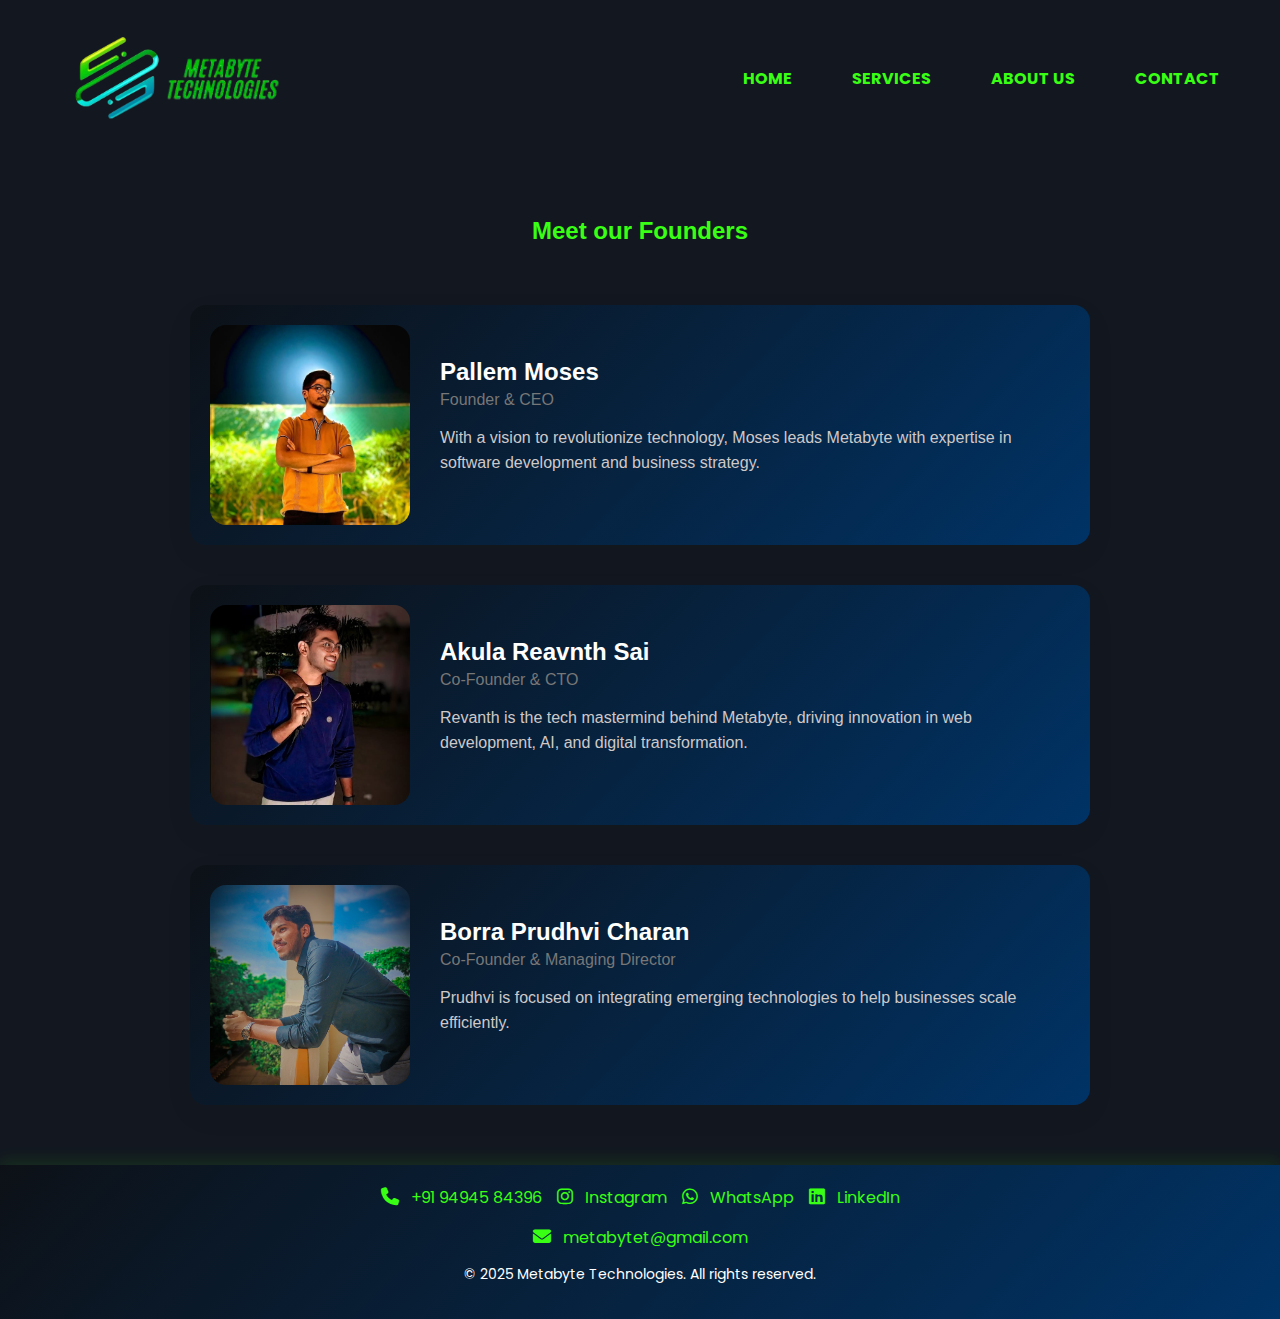
<file: about_us.html>
<!DOCTYPE html>
<html lang="en">
<head>
    <meta charset="UTF-8">
    <meta name="viewport" content="width=device-width, initial-scale=1.0">
    <title>About Us</title>
    <link href="https://fonts.googleapis.com/css2?family=Poppins:wght@400;600&display=swap" rel="stylesheet">
    <link rel="stylesheet" href="https://cdnjs.cloudflare.com/ajax/libs/font-awesome/6.5.1/css/all.min.css">
    <link rel="stylesheet" href="about_us.css">
</head>
<body>
    <header>
        <nav class="navbar">
            <div class="navbar-container">
                <div class="navbar-logo">
                    <a href="index.html" style="text-decoration: none;">
                        <img src="./Assets/images/logo1.png" alt="Metabyte Logo">
                        <img src="./Assets/images/logo2.png" alt="Metabyte Logo" style="height: 50px; padding-bottom: 15px;">
                    </a>
                </div>

                <div class="menu-toggle" id="menu-toggle">
                    <i class="fa fa-bars"></i>
                </div>

                <ul class="navbar-links" id="navbar-links">
                    <li><a href="index.html" class="nav-link">HOME</a></li>
                    <li><a href="index.html#services-section" class="nav-link">SERVICES</a></li>
                    <li><a href="about_us.html" class="nav-link">ABOUT US</a></li>
                    <li><a href="#contact" class="nav-link">CONTACT</a></li>
                </ul>
            </div>
        </nav>
    </header>

    <div class="founder-section">
        <h2 style="color: #39ff14; text-align: center;">Meet our Founders</h2>
  <div class="founder-card">
    <img src="./Assets/images/moses.jpg" alt="Founder Photo" class="founder-image">
    <div class="founder-info">
      <h3 class="founder-name">Pallem Moses</h3>
      <p class="founder-role">Founder & CEO</p>
      <p class="founder-desc">
        With a vision to revolutionize technology, Moses leads Metabyte with expertise in software development and business strategy.
    </p>
    </div>
  </div>

  <div class="founder-card">
    <img src="./Assets/images/revanth1.jpg" alt="Founder Photo" class="founder-image">
    <div class="founder-info">
      <h3 class="founder-name">Akula Reavnth Sai</h3>
      <p class="founder-role">Co-Founder & CTO</p>
      <p class="founder-desc">
        Revanth is the tech mastermind behind Metabyte, driving innovation in web development, AI, and digital transformation.
      </p>
    </div>
  </div>

  <div class="founder-card">
    <img src="./Assets/images/prudhvi.jpg" alt="Founder Photo" class="founder-image">
    <div class="founder-info">
      <h3 class="founder-name">Borra Prudhvi Charan</h3>
      <p class="founder-role">Co-Founder & Managing Director</p>
      <p class="founder-desc">
        Prudhvi is focused on integrating emerging technologies to help businesses scale efficiently.
      </p>
    </div>
  </div>
</div>

    <footer>
  <div class="footer-container">
<section id="contact">
    <a href="tel:+919494584396" class="footer-link">
              <i class="fa-solid fa-phone"></i> +91 94945 84396
          </a>
          <a href="https://www.instagram.com/metabyte_technologies?igsh=MXFoazBsZmF1b3ZiZw==" target="_blank" class="footer-link">
              <i class="fa-brands fa-instagram"></i> Instagram
          </a>
          <a href="https://wa.me/919494584396" target="_blank" class="footer-link">
              <i class="fa-brands fa-whatsapp"></i> WhatsApp
          </a>
          <a href="https://www.linkedin.com/posts/metabyte-technologies-it-solutions_hiring-sales-marketing-activity-7297224040862072832-eNYl?utm_source=share&utm_medium=member_ios&rcm=ACoAAEEl7L8BfnbSodO26IzC_SWHoWUtxvdivgo" target="_blank" class="footer-link">
              <i class="fa-brands fa-linkedin"></i> LinkedIn
          </a>
          <a href="mailto:metabytet@gmail.com" class="footer-link">
              <i class="fa-solid fa-envelope"></i> metabytet@gmail.com
          </a>
      </div>
      <p>&copy; 2025 Metabyte Technologies. All rights reserved.</p>
    </section>
  </div>
</footer>

    <script>
  
    </script>
</body>
</html>
</file>
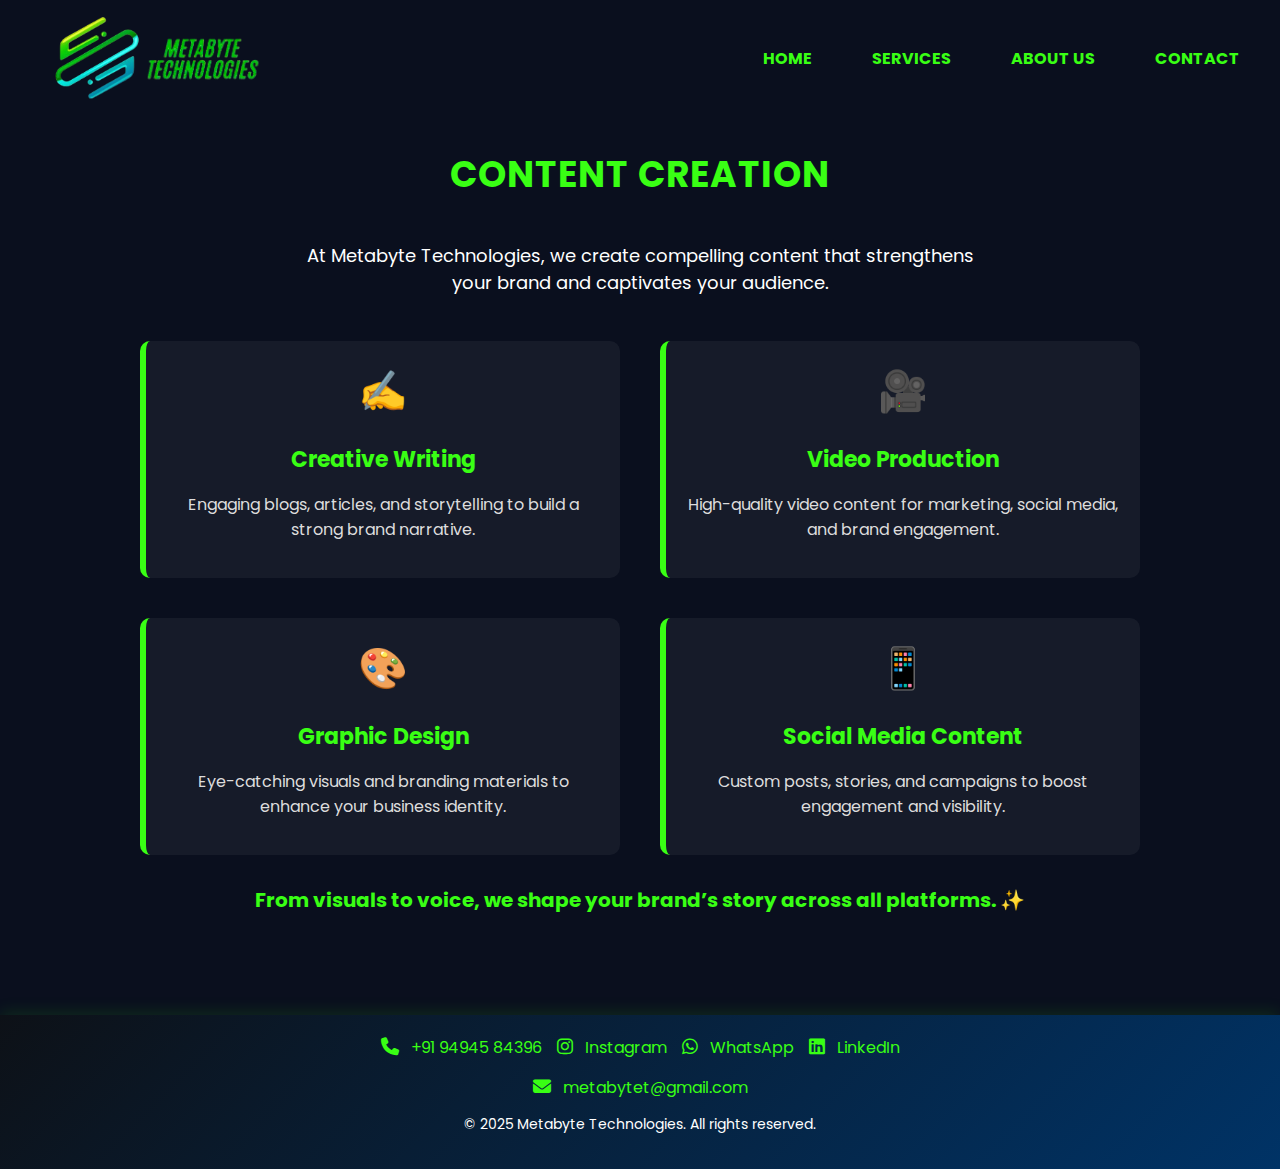
<file: content_creation.html>
<!DOCTYPE html>
<html lang="en">
<head>
    <meta charset="UTF-8">
    <meta name="viewport" content="width=device-width, initial-scale=1.0">
    <title>Content Creation - METABYTE TECHNOLOGIES</title>
    <link href="https://fonts.googleapis.com/css2?family=Poppins:wght@400;600&display=swap" rel="stylesheet">
    <link rel="stylesheet" href="https://cdnjs.cloudflare.com/ajax/libs/font-awesome/6.5.1/css/all.min.css">
    <link rel="stylesheet" href="content_creation.css">
</head>
<body>

<nav class="navbar">
            <div class="navbar-container">
                <div class="navbar-logo">
                    <a href="index.html" style="text-decoration: none;">
                        <img src="./Assets/images/logo1.png" alt="Metabyte Logo">
                        <img src="./Assets/images/logo2.png" alt="Metabyte Logo" style="height: 50px; padding-bottom: 15px;">
                    </a>
                </div>

                <div class="menu-toggle" id="menu-toggle">
                    <i class="fa fa-bars"></i>
                </div>

                <ul class="navbar-links" id="navbar-links">
                    <li><a href="index.html" class="nav-link">HOME</a></li>
                    <li><a href="#services-section" class="nav-link">SERVICES</a></li>
                    <li><a href="about_us.html" class="nav-link">ABOUT US</a></li>
                    <li><a href="#contact" class="nav-link">CONTACT</a></li>
                </ul>
            </div>
        </nav>

<section id="content-creation">
    <div class="container">
        <h2 class="section-title">Content Creation</h2>
        <p class="text">At Metabyte Technologies, we create compelling content that strengthens your brand and captivates your audience.</p>
        <br>
        <div class="content-section">
            <div class="content-box">
                <div class="icon">✍️</div>
                <h3>Creative Writing</h3>
                <p>Engaging blogs, articles, and storytelling to build a strong brand narrative.</p>
            </div>
            <div class="content-box">
                <div class="icon">🎥</div>
                <h3>Video Production</h3>
                <p>High-quality video content for marketing, social media, and brand engagement.</p>
            </div>
            <div class="content-box">
                <div class="icon">🎨</div>
                <h3>Graphic Design</h3>
                <p>Eye-catching visuals and branding materials to enhance your business identity.</p>
            </div>
            <div class="content-box">
                <div class="icon">📱</div>
                <h3>Social Media Content</h3>
                <p>Custom posts, stories, and campaigns to boost engagement and visibility.</p>
            </div>
        </div>
        <p class="closing-message">From visuals to voice, we shape your brand’s story across all platforms. ✨</p>
    </div>
</section>

<footer>
    <div class="footer-container">
        <section id="contact">
            <a href="tel:+919494584396" class="footer-link">
                <i class="fa-solid fa-phone"></i> +91 94945 84396
            </a>
            <a href="https://www.instagram.com/metabyte_technologies?igsh=MXFoazBsZmF1b3ZiZw==" target="_blank" class="footer-link">
                <i class="fa-brands fa-instagram"></i> Instagram
            </a>
            <a href="https://wa.me/919494584396" target="_blank" class="footer-link">
                <i class="fa-brands fa-whatsapp"></i> WhatsApp
            </a>
            <a href="https://www.linkedin.com/posts/metabyte-technologies-it-solutions_hiring-sales-marketing-activity-7297224040862072832-eNYl?utm_source=share&utm_medium=member_ios&rcm=ACoAAEEl7L8BfnbSodO26IzC_SWHoWUtxvdivgo" target="_blank" class="footer-link">
                <i class="fa-brands fa-linkedin"></i> LinkedIn
            </a>
            <a href="mailto:metabytet@gmail.com" class="footer-link">
                <i class="fa-solid fa-envelope"></i> metabytet@gmail.com
            </a>
        </div>
        <p>&copy; 2025 Metabyte Technologies. All rights reserved.</p>
    </section>
</footer>
    <script>function scrollToServices() {
        document.getElementById("contact").scrollIntoView({ behavior: "smooth" });
      }

      // Toggle mobile navbar
    document.addEventListener("DOMContentLoaded", function () {
    const toggle = document.getElementById("menu-toggle");
    const links = document.getElementById("navbar-links");

    toggle.addEventListener("click", () => {
        links.classList.toggle("show");
    });
    });

  document.addEventListener("DOMContentLoaded", function () {
    const contentBoxes = document.querySelectorAll(".content-box");
    const observer = new IntersectionObserver((entries) => {
      entries.forEach((entry) => {
        if (entry.isIntersecting) {
          entry.target.classList.add("fade-in");
        }
      });
    }, { threshold: 0.2 });

    contentBoxes.forEach(box => observer.observe(box));
  });
    </script>
</body>
</html>
</file>
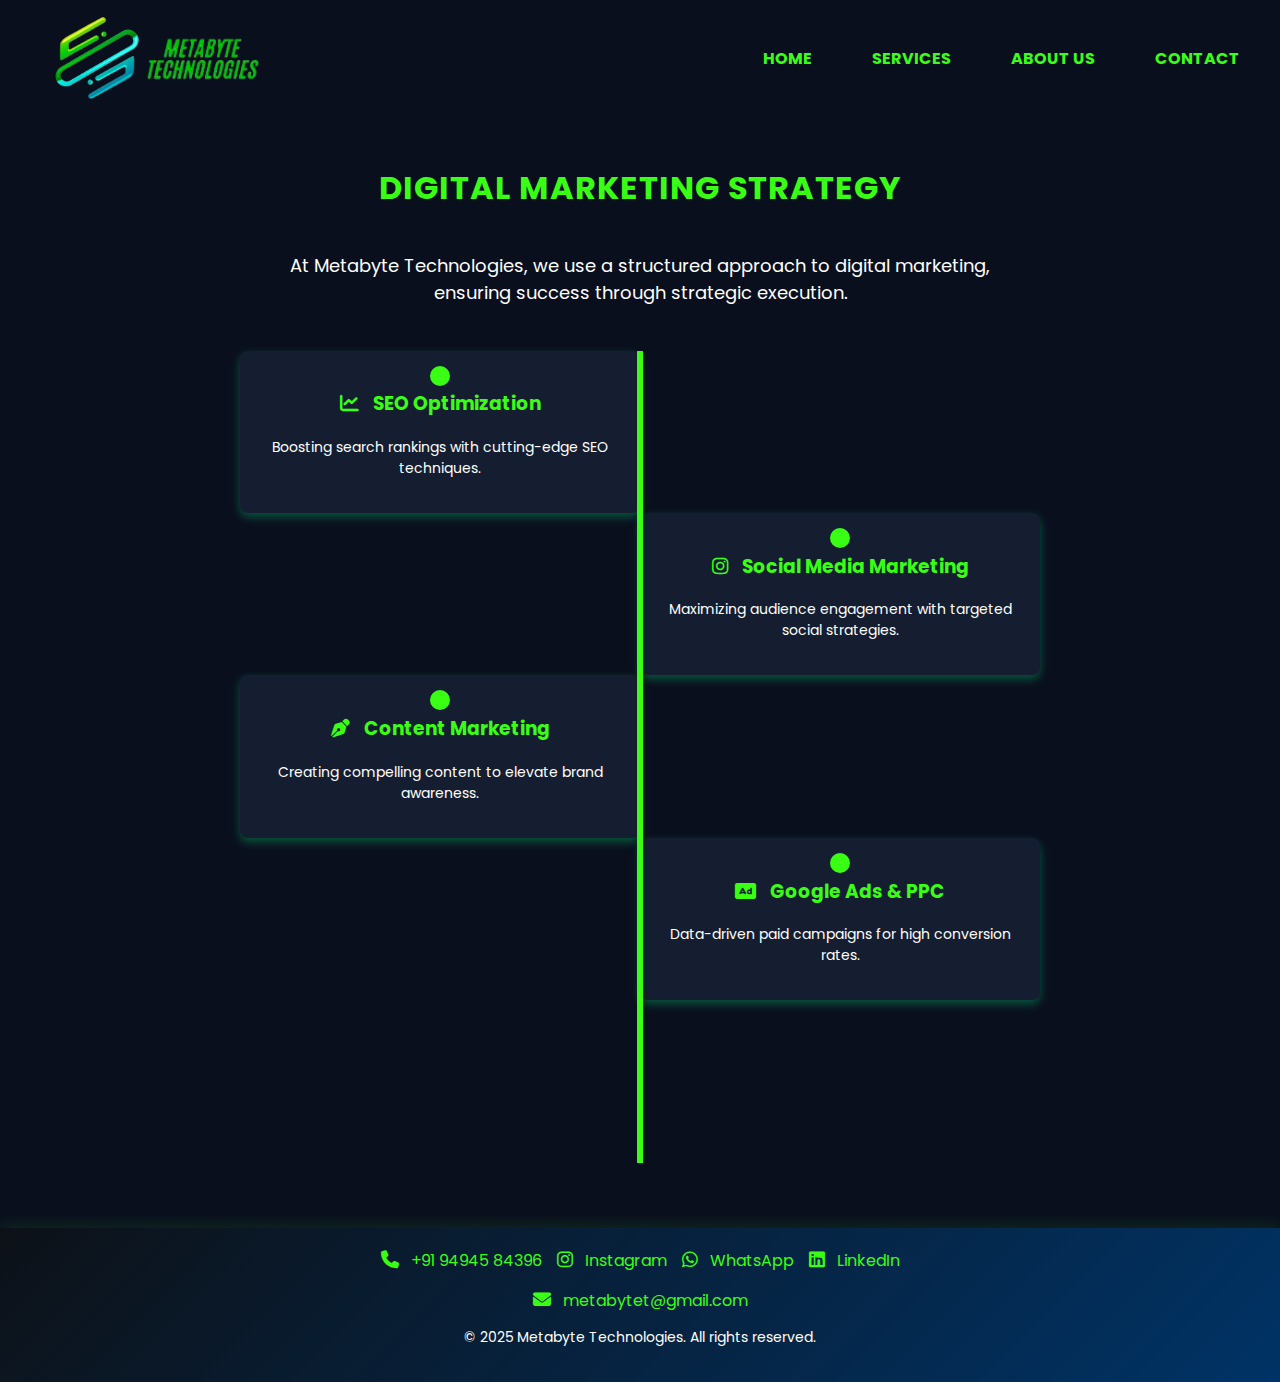
<file: digital_marketing.html>
<!DOCTYPE html>
<html lang="en">
<head>
    <meta charset="UTF-8">
    <meta name="viewport" content="width=device-width, initial-scale=1.0">
    <title>Digital Marketing - METABYTE TECHNOLOGIES</title>
    <link rel="stylesheet" href="digital_marketing.css">
    <link rel="stylesheet" href="https://cdnjs.cloudflare.com/ajax/libs/font-awesome/6.5.1/css/all.min.css">
    <link href="https://fonts.googleapis.com/css2?family=Poppins:wght@400;600&display=swap" rel="stylesheet">
</head>
<body>
    <header>
        <nav class="navbar">
            <div class="navbar-container">
                <div class="navbar-logo">
                    <a href="index.html" style="text-decoration: none;">
                        <img src="./Assets/images/logo1.png" alt="Metabyte Logo">
                        <img src="./Assets/images/logo2.png" alt="Metabyte Logo" style="height: 50px; padding-bottom: 15px;">
                    </a>
                </div>

                <div class="menu-toggle" id="menu-toggle">
                    <i class="fa fa-bars"></i>
                </div>

                <ul class="navbar-links" id="navbar-links">
                    <li><a href="index.html" class="nav-link">HOME</a></li>
                    <li><a href="index.html#services-section" class="nav-link">SERVICES</a></li>
                    <li><a href="about_us.html" class="nav-link">ABOUT US</a></li>
                    <li><a href="#contact" class="nav-link">CONTACT</a></li>
                </ul>
            </div>
        </nav>
    <section id="digital-marketing">
        <div class="container">
            <h2 class="section-title">Digital Marketing Strategy</h2>
            <p class="text">At Metabyte Technologies, we use a structured approach to digital marketing, ensuring success through strategic execution.</p>
            <br>
            <div class="timeline">
                <div class="timeline-item left">
                    <h3><i class="fa-solid fa-chart-line"></i> SEO Optimization</h3>
                    <p>Boosting search rankings with cutting-edge SEO techniques.</p>
                </div>
                <div class="timeline-item right">
                    <h3><i class="fa-brands fa-instagram"></i> Social Media Marketing</h3>
                    <p>Maximizing audience engagement with targeted social strategies.</p>
                </div>
                <div class="timeline-item left">
                    <h3><i class="fa-solid fa-pen-nib"></i> Content Marketing</h3>
                    <p>Creating compelling content to elevate brand awareness.</p>
                </div>
                <div class="timeline-item right">
                    <h3><i class="fa-solid fa-rectangle-ad"></i> Google Ads & PPC</h3>
                    <p>Data-driven paid campaigns for high conversion rates.</p>
                </div>
                <div class="timeline-item left">
                    <h3><i class="fa-solid fa-envelope-open-text"></i>  Email Marketing</h3>
                    <p>Personalized email campaigns for customer retention.</p>
                </div>
            </div>
            <br>
        </div>
    </section>
    <footer>
        <div class="footer-container">
            <section id="contact">
                <a href="tel:+919494584396" class="footer-link">
                    <i class="fa-solid fa-phone"></i> +91 94945 84396
                </a>
                <a href="https://www.instagram.com/metabyte_technologies?igsh=MXFoazBsZmF1b3ZiZw==" target="_blank" class="footer-link">
                    <i class="fa-brands fa-instagram"></i> Instagram
                </a>
                <a href="https://wa.me/919494584396" target="_blank" class="footer-link">
                    <i class="fa-brands fa-whatsapp"></i> WhatsApp
                </a>
                <a href="https://www.linkedin.com/posts/metabyte-technologies-it-solutions_hiring-sales-marketing-activity-7297224040862072832-eNYl?utm_source=share&utm_medium=member_ios&rcm=ACoAAEEl7L8BfnbSodO26IzC_SWHoWUtxvdivgo" target="_blank" class="footer-link">
                    <i class="fa-brands fa-linkedin"></i> LinkedIn
                </a>
                <a href="mailto:metabytet@gmail.com" class="footer-link">
                    <i class="fa-solid fa-envelope"></i> metabytet@gmail.com
                </a>
            </div>
            <p>&copy; 2025 Metabyte Technologies. All rights reserved.</p>
        </section>
      </footer>
    <script>
        function scrollToServices() {
            document.getElementById("contact").scrollIntoView({ behavior: "smooth" });
        }

        const items = document.querySelectorAll('.timeline-item');
        const observer = new IntersectionObserver((entries) => {
        entries.forEach(entry => {
            if (entry.isIntersecting) {
                entry.target.classList.add('show');
            }
        });
        }, { threshold: 0.2 });

        items.forEach(item => {
            observer.observe(item);
        });

        // Toggle mobile navbar
        document.addEventListener("DOMContentLoaded", function () {
        const toggle = document.getElementById("menu-toggle");
        const links = document.getElementById("navbar-links");

        toggle.addEventListener("click", () => {
            links.classList.toggle("show");
        });
        });
    </script>
</body>
</html>
</file>
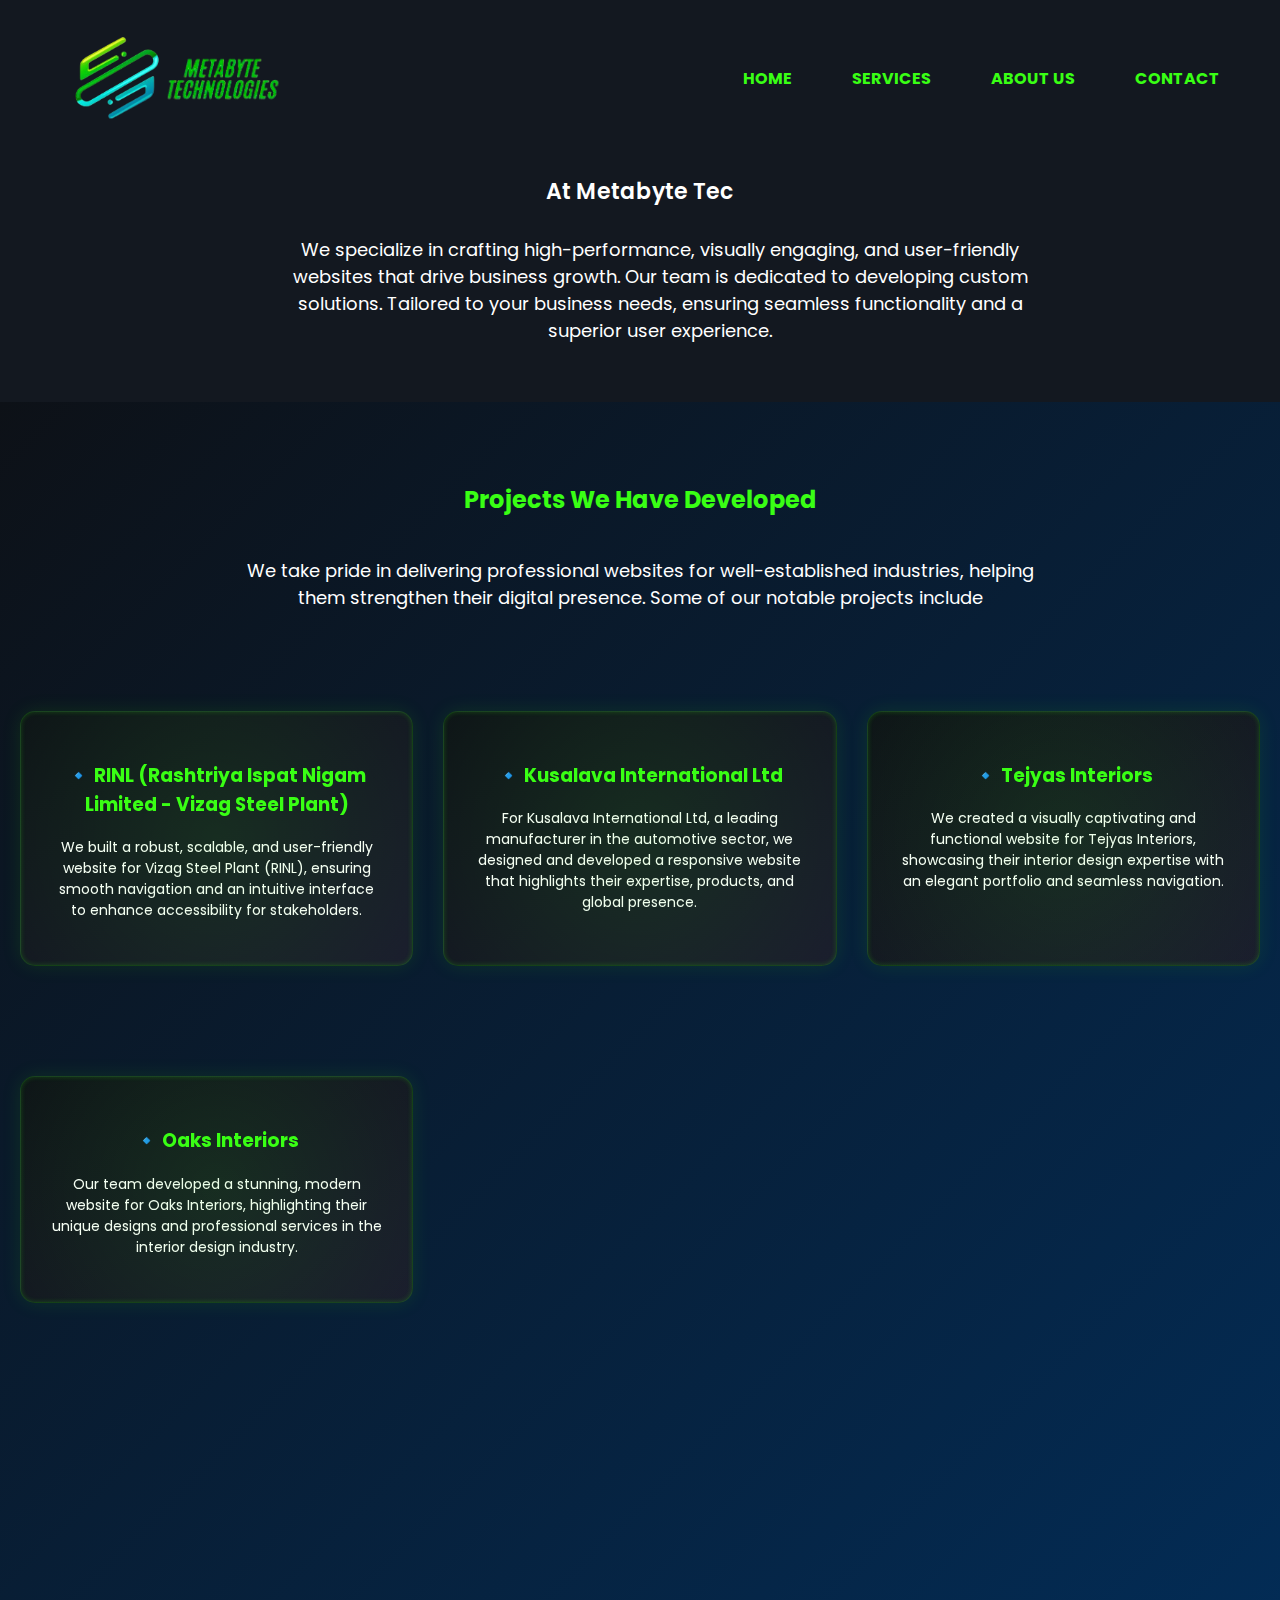
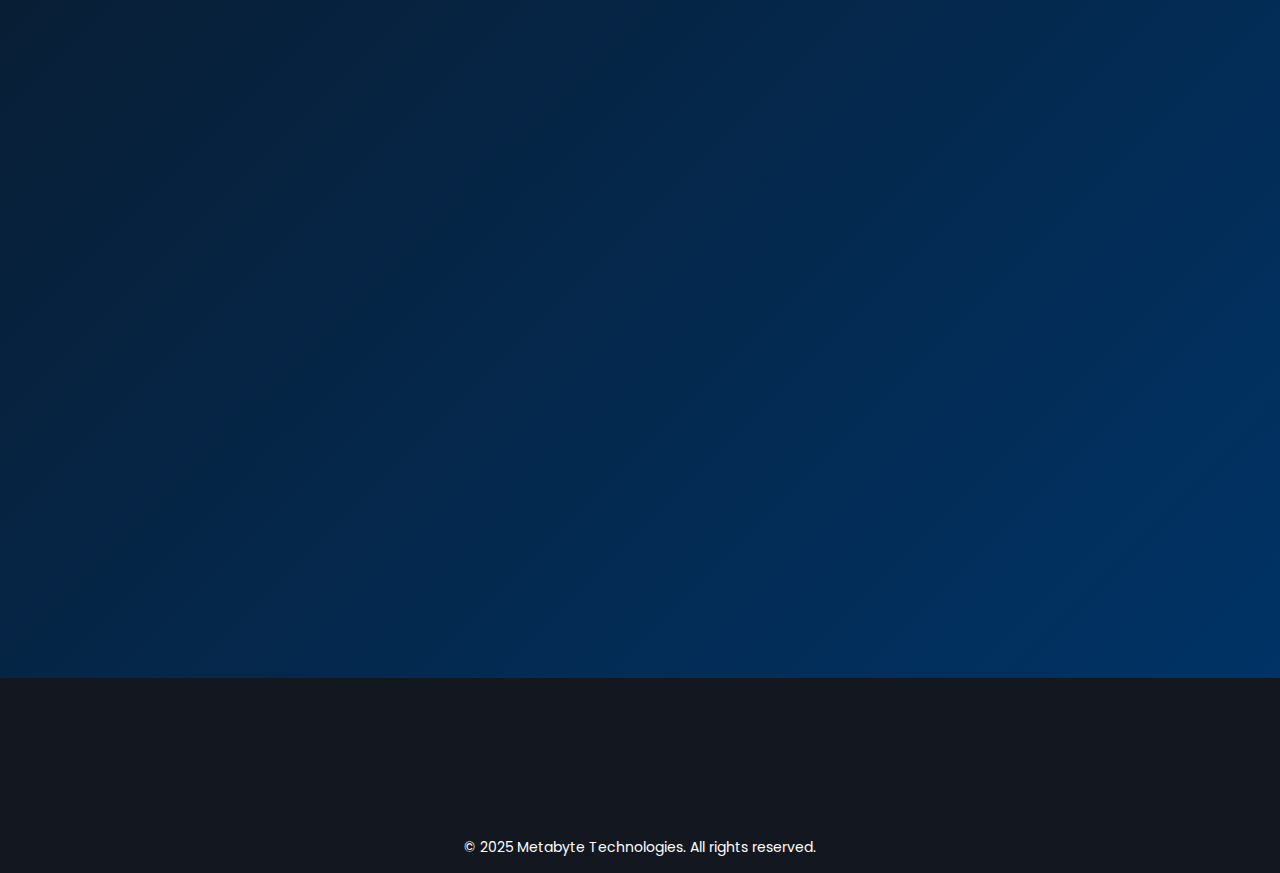
<file: web_development.html>
<!DOCTYPE html>
<html lang="en">
<head>
    <meta charset="UTF-8">
    <meta name="viewport" content="width=device-width, initial-scale=1.0">
    <title>Metabyte Technologies</title>
    <link rel="stylesheet" href="https://cdnjs.cloudflare.com/ajax/libs/font-awesome/6.5.1/css/all.min.css">
    <link href="https://fonts.googleapis.com/css2?family=Poppins:wght@400;600&display=swap" rel="stylesheet">
    <link rel="stylesheet" href="web_development.css">
</head>
<body>
    <header>
        <nav class="navbar">
            <div class="navbar-container">
                <div class="navbar-logo">
                    <a href="index.html" style="text-decoration: none;">
                        <img src="./Assets/images/logo1.png" alt="Metabyte Logo">
                        <img src="./Assets/images/logo2.png" alt="Metabyte Logo" style="height: 50px; padding-bottom: 15px;">
                    </a>
                </div>

                <div class="menu-toggle" id="menu-toggle">
                    <i class="fa fa-bars"></i>
                </div>

                <ul class="navbar-links" id="navbar-links">
                    <li><a href="index.html" class="nav-link">HOME</a></li>
                    <li><a href="index.html#services-section" class="nav-link">SERVICES</a></li>
                    <li><a href="about_us.html" class="nav-link">ABOUT US</a></li>
                    <li><a href="#contact" class="nav-link">CONTACT</a></li>
                </ul>
            </div>
        </nav>
    
    <div class="container">
        <div class="text">
            <ul id="typing-text">
                <li>At <strong>Metabyte Technologies!</strong></li>
            </ul>
            <ul id="paragraph" style="list-style-type: none;">
                <li>We specialize in crafting high-performance, visually engaging, and user-friendly websites that drive business growth. Our team is dedicated to developing custom solutions. Tailored to your business needs, ensuring seamless functionality and a superior user experience.</li>
            </ul>
        </div>
    </div>
       
    </header>
    
    <section id="services">
        <h2>Projects We Have Developed</h2>
        <p class="text">We take pride in delivering professional websites for well-established industries, helping them strengthen their digital presence. Some of our notable projects include</p>
        <div class="project-container">
        <div class="project">
            <h3>🔹 RINL (Rashtriya Ispat Nigam Limited - Vizag Steel Plant)</h3>
            <p>We built a robust, scalable, and user-friendly website for Vizag Steel Plant (RINL), ensuring smooth navigation and an intuitive interface to enhance accessibility for stakeholders.</p>
        </div>
    
        <div class="project">
            <h3>🔹 Kusalava International Ltd</h3>
            <p>For Kusalava International Ltd, a leading manufacturer in the automotive sector, we designed and developed a responsive website that highlights their expertise, products, and global presence.</p>
        </div>
    
        <div class="project">
            <h3>🔹 Tejyas Interiors</h3>
            <p>We created a visually captivating and functional website for Tejyas Interiors, showcasing their interior design expertise with an elegant portfolio and seamless navigation.</p>
        </div>
    
        <div class="project">
            <h3>🔹 Oaks Interiors</h3>
            <p>Our team developed a stunning, modern website for Oaks Interiors, highlighting their unique designs and professional services in the interior design industry.</p>
        </div>
        </div>
        
        <section class="why-choose-section">
            <h2 class="why-choose-title">Why Choose Us?</h2>
            <div class="why-choose-grid">
                <div class="feature-card">
                <i class="fa-solid fa-gears feature-icon"></i>
                <h4>Custom & Scalable</h4>
                <p>Solutions tailored for your unique business needs with room to grow.</p>
            </div>
            <div class="feature-card">
                <i class="fa-solid fa-chart-line feature-icon"></i>
                <h4>SEO Friendly</h4>
                <p>Built with clean code and best practices to boost your online presence.</p>
            </div>
    <div class="feature-card">
      <i class="fa-solid fa-user-check feature-icon"></i>
      <h4>User-Centric</h4>
      <p>We design for real people to ensure smooth, delightful experiences.</p>
    </div>
    <div class="feature-card">
      <i class="fa-solid fa-mobile-screen-button feature-icon"></i>
      <h4>Responsive Design</h4>
      <p>Looks great on every screen, from desktops to mobiles.</p>
    </div>
    <div class="feature-card">
      <i class="fa-solid fa-shield-halved feature-icon"></i>
      <h4>Speed & Security</h4>
      <p>Optimized for fast performance and hardened against threats.</p>
    </div>
  </div>
  <p class="closing-message">We don't just create websites — we craft digital journeys that build trust and impact. 🚀</p>
</section>

    </section>
    
    <div class="footer-container">
        <section id="contact">
            <a href="tel:+919494584396" class="footer-link">
              <i class="fa-solid fa-phone"></i> +91 94945 84396
            </a>
            <a href="https://www.instagram.com/metabyte_technologies?igsh=MXFoazBsZmF1b3ZiZw==" target="_blank" class="footer-link">
              <i class="fa-brands fa-instagram"></i> Instagram
            </a>
            <a href="https://wa.me/919494584396" target="_blank" class="footer-link">
              <i class="fa-brands fa-whatsapp"></i> WhatsApp
            </a>
            <a href="https://www.linkedin.com/posts/metabyte-technologies-it-solutions_hiring-sales-marketing-activity-7297224040862072832-eNYl?utm_source=share&utm_medium=member_ios&rcm=ACoAAEEl7L8BfnbSodO26IzC_SWHoWUtxvdivgo" target="_blank" class="footer-link">
              <i class="fa-brands fa-linkedin"></i> LinkedIn
            </a>
            <a href="mailto:metabytet@gmail.com" class="footer-link">
              <i class="fa-solid fa-envelope"></i> metabytet@gmail.com
            </a>
        </section>
        <p style="text-align: center;">&copy; 2025 Metabyte Technologies. All rights reserved.</p>
    </div>
</footer>
<script>
        document.addEventListener("DOMContentLoaded", function () {
            const sections = document.querySelectorAll("section, #hero");
            const observer = new IntersectionObserver(entries => {
                entries.forEach(entry => {
                    if (entry.isIntersecting) {
                        entry.target.classList.add("fade-in");
                    }
                });
            }, { threshold: 0.2 });
            
            sections.forEach(section => {
                observer.observe(section);
            });

            // Generate background animation elements
            const bgContainer = document.createElement("div");
            bgContainer.classList.add("animated-bg");
            document.body.prepend(bgContainer);
            
            for (let i = 0; i < 30; i++) {
                const span = document.createElement("span");
                span.style.left = Math.random() * 100 + "vw";
                span.style.top = Math.random() * 100 + "vh";
                span.style.animationDuration = Math.random() * 10 + 5 + "s";
                bgContainer.appendChild(span);
            }
        });
        document.addEventListener("DOMContentLoaded", function () {
    let items = document.querySelectorAll("#typing-text li");
    let delay = 0;

    items.forEach((item, index) => {
        setTimeout(() => {
            item.style.opacity = 1;
            typeEffect(item);
        }, delay);
        delay += item.textContent.length * 100; // Adjust typing speed
    });

    function typeEffect(element) {
        let text = element.textContent;
        element.textContent = "";
        let i = 0;
        let interval = setInterval(() => {
            if (i < text.length) {
                element.textContent += text[i];
                i++;
            } else {
                clearInterval(interval);
            }
        }, 50); // Typing speed
    }
    });
    function scrollToServices() {
        document.getElementById("contact").scrollIntoView({ behavior: "smooth" });
    }

    // Toggle mobile navbar
document.addEventListener("DOMContentLoaded", function () {
    const toggle = document.getElementById("menu-toggle");
    const links = document.getElementById("navbar-links");

    toggle.addEventListener("click", () => {
        links.classList.toggle("show");
    });
});

    document.addEventListener("DOMContentLoaded", function () {
    const featureCards = document.querySelectorAll(".feature-card");

    const observer = new IntersectionObserver((entries) => {
      entries.forEach((entry) => {
        if (entry.isIntersecting) {
          entry.target.classList.add("fade-in");
        }
      });
    }, { threshold: 0.2 });

    featureCards.forEach(card => {
      observer.observe(card);
    });
  });
    </script>
</body>
</html>
</file>
<file: about_us.css>
body {
            font-family: 'Poppins', sans-serif;
            margin: 0;
            padding: 0;
            background-color: #131820;
            color: #ffffff;
            overflow-x: hidden;
            position: relative;
        }

        header {
            background: #131820;
            padding: 20px;
            text-align: center;
            transition: background 0.3s ease-in-out;
        }
        nav ul {
            list-style: none;
            padding: 0;
        }
        nav ul li {
            display: inline;
            margin: 0 0px;
        }

.navbar ul {
  list-style: none;
  padding: 0;
  margin: 0;
  display: flex;
  flex-wrap: wrap;
  justify-content: center;
  gap: 20px;
}

.navbar ul li {
  display: inline-block;
}


.nav-link {
  position: relative;
  padding: 10px 20px;
  color: #39ff14;
  text-decoration: none;
  font-weight: bold;
  transition: color 0.3s ease;
}


.nav-link::after {
  content: "";
  position: absolute;
  bottom: 0;
  left: 50%;
  width: 0;
  height: 2px;
  background-color: white;
  transition: all 0.3s ease-in-out;
  transform: translateX(-50%);
}


.nav-link:hover {
  color: white;
}

.nav-link:hover::after {
  width: 100%;
}


.nav-link.active {
  color: white;
}

.nav-link.active::after {
  width: 100%;
  background-color: #39ff14;
} */

.navbar {
  background: linear-gradient(135deg, #0d1117, #003366);
  padding: 10px 20px;
  box-shadow: 0 4px 10px rgba(57, 255, 20, 0.4); /* bottom green shadow */
  position: sticky;
  top: 0;
  z-index: 1000;
}


.navbar-container {
  display: flex;
  justify-content: space-between;
  align-items: center;
  flex-wrap: wrap;
  padding: 10px 20px;
}

/* Hamburger stays right */
.menu-toggle {
  display: none;
  font-size: 26px;
  color: #39ff14;
  cursor: pointer;
}

.navbar-logo img {
  height: 90px;
  width: auto;
  border-radius: 10px;
  transition: transform 0.3s ease;
}

.navbar-logo img:hover {
  transform: scale(1.05);
}

/* Nav links container */
.navbar-links {
  display: flex;
  justify-content: flex-end;
  align-items: center;
  gap: 25px;
  margin: 0;
  padding: 0;
  transition: max-height 0.5s ease-in-out;
}
.navbar-links li {
  display: inline-block;
}

.navbar-links.show {
  padding: 15px;
  max-height: 500px; /* Enough height for all links  */
  position: relative;
  z-index: 999;
}
/* For mobile screens */
@media (max-width: 768px) {
  .menu-toggle {
    display: block;
  }

  .navbar-links {
  width: 100%;
  }

  .navbar-links {
  flex-direction: column;
    max-height: 0;
    overflow: hidden;
    width: 100%;
    padding: 0 15px;
    background-color: #0d1117;
}

  .navbar-container {
    align-items: flex-start;
  }
}

@media (max-width: 600px) {
  .navbar-logo img {
    height: 60px !important;
  }
}


.founder-section {
  display: flex;
  flex-direction: column;
  gap: 40px;
  padding: 40px;
  max-width: 900px;
  margin: auto;
  font-family: 'Segoe UI', sans-serif;
}

.founder-card {
  display: flex;
  align-items: center;
  background: linear-gradient(135deg, #0d1117, #003366);
  border-radius: 16px;
  box-shadow: 0 10px 30px rgba(0, 0, 0, 0.05);
  padding: 20px;
  gap: 30px;
  flex-wrap: wrap;
}

.founder-image {
  width: 200px;
  height: 200px;
  border-radius: 16px;
  object-fit: cover;
}

.founder-info {
  flex: 1;
  min-width: 250px;
}

.founder-name {
  margin: 0;
  font-size: 1.5rem;
  color: #fff;
}

.founder-role {
  font-size: 1rem;
  color: #777;
  margin: 5px 0 15px 0;
}

.founder-desc {
  font-size: 1rem;
  color: #cec9c9;
  line-height: 1.6;
}

@media (max-width: 768px) {
  .founder-card {
    flex-direction: column;
    text-align: center;
  }

  .founder-image {
    width: 150px;
    height: 150px;
  }
}













































































footer {
    background: #0d1117;
    color: #ffffff;
    text-align: center;
    padding: 20px;
    font-size: 16px;
    margin-top: 20px;
    box-shadow: 0 -4px 15px rgba(57, 255, 20, 0.1);
}

.footer-container {
    max-width: 600px;
    margin: auto;
    
}

#contact {
    display: flex;
    flex-wrap: wrap;
    justify-content: center;
    gap: 15px;
    margin-bottom: 10px;
}

.footer-link {
    color: #39ff14;
    text-decoration: none;
    font-size: 16px;
    transition: color 0.3s ease-in-out, transform 0.2s;
}

.footer-link i {
    margin-right: 8px;
    font-size: 18px;
}

.footer-link:hover {
    color: #00d4ff;
    transform: scale(1.1);
}

p {
    font-size: 14px;
    color: #ffffff;
}

footer {
    background: linear-gradient(135deg, #0d1117, #003366);
    color: #ffffff;
    text-align: center;
    padding: 20px;
    font-size: 16px;
    margin-top: 20px;
}
</file>
<file: content_creation.css>
body {
    font-family: 'Poppins', sans-serif;
    margin: 0;
    padding: 0;
    background-color: #0a0f1e;
    color: #ffffff;
    overflow-x: hidden;
}

.text {
    font-size: 18px;
    max-width: 700px;
    margin: auto;
    padding: 20px;
}

nav ul {
    list-style: none;
    padding: 0;
}

nav ul li {
    display: inline;
    margin: 0 0px;
}

.navbar ul {
  list-style: none;
  padding: 0;
  margin: 0;
  display: flex;
  flex-wrap: wrap;
  justify-content: center;
  gap: 20px;
}

.navbar ul li {
  display: inline-block;
}


.nav-link {
  position: relative;
  padding: 10px 20px;
  color: #39ff14;
  text-decoration: none;
  font-weight: bold;
  transition: color 0.3s ease;
}


.nav-link::after {
  content: "";
  position: absolute;
  bottom: 0;
  left: 50%;
  width: 0;
  height: 2px;
  background-color: white;
  transition: all 0.3s ease-in-out;
  transform: translateX(-50%);
}


.nav-link:hover {
  color: white;
}

.nav-link:hover::after {
  width: 100%;
}


.nav-link.active {
  color: white;
}

.nav-link.active::after {
  width: 100%;
  background-color: #39ff14;
} */

.navbar {
  background: linear-gradient(135deg, #0d1117, #003366);
  padding: 10px 20px;
  box-shadow: 0 4px 10px rgba(57, 255, 20, 0.4); /* bottom green shadow */
  position: sticky;
  top: 0;
  z-index: 1000;
}


.navbar-container {
  display: flex;
  justify-content: space-between;
  align-items: center;
  flex-wrap: wrap;
  padding: 10px 20px;
}

/* Hamburger stays right */
.menu-toggle {
  display: none;
  font-size: 26px;
  color: #39ff14;
  cursor: pointer;
}

.navbar-logo img {
  height: 90px;
  width: auto;
  border-radius: 10px;
  transition: transform 0.3s ease;
}

.navbar-logo img:hover {
  transform: scale(1.05);
}

/* Nav links container */
.navbar-links {
  display: flex;
  justify-content: flex-end;
  align-items: center;
  gap: 25px;
  margin: 0;
  padding: 0;
}
.navbar-links li {
  display: inline-block;
}

.navbar-links.show {
  padding: 15px;
   max-height: 500px; /* Enough height for all links  */
}
/* For mobile screens */
@media (max-width: 768px) {
  .menu-toggle {
    display: block;
  }

  .navbar-links {
  width: 100%;
  }

  .navbar-links {
  flex-direction: column;
    max-height: 0;
    overflow: hidden;
    width: 100%;
    padding: 0 15px;
    background-color: #0d1117;
}

  .navbar-container {
    align-items: flex-start;
  }
}

.container {
    text-align: center;
    padding: 0px 20px 60px;
}

.section-title {
    font-size: 36px;
    color: #39ff14;
    margin-bottom: 20px;
    text-transform: uppercase;
    letter-spacing: 1px;
}

.content-section {
    display: grid;
    grid-template-columns: repeat(2, 1fr);
    gap: 40px;
    max-width: 1000px;
    margin: auto;
    align-items: center;
}

.content-box {
    padding: 20px;
    background: rgba(255, 255, 255, 0.05);
    border-left: 6px solid #39ff14;
    border-radius: 10px;
    transition: transform 0.3s ease-in-out, background 0.3s ease-in-out;
}

.content-box:hover {
    background: rgba(255, 255, 255, 0.1);
    transform: scale(1.05);
}

.content-box h3 {
    color: #39ff14;
    font-size: 22px;
    margin-bottom: 10px;
}

.content-box p {
    font-size: 16px;
    color: #ddd;
}

.icon {
    font-size: 40px;
    color: #39ff14;
    margin-bottom: 10px;
}

.content-box {
  opacity: 0;
  transform: translateY(30px);
  transition: all 0.6s ease-in-out;
}

.content-box.fade-in {
  opacity: 1;
  transform: translateY(0);
}

@media (max-width: 768px) {
  .content-section {
    grid-template-columns: 1fr;
    padding: 0 15px;
  }

  .content-box {
    margin-bottom: 20px;
  }
}

.closing-message {
  margin-top: 30px;
  font-size: 20px;
  font-weight: bold;
  color: #39ff14;
}


footer {
    background: #0d1117;
    color: #ffffff;
    text-align: center;
    padding: 20px;
    font-size: 16px;
    margin-top: 20px;
    box-shadow: 0 -4px 15px rgba(57, 255, 20, 0.1);
}

.footer-container {
    max-width: 600px;
    margin: auto;
    
}

#contact {
    display: flex;
    flex-wrap: wrap;
    justify-content: center;
    gap: 15px;
    margin-bottom: 10px;
}

.footer-link {
    color: #39ff14;
    text-decoration: none;
    font-size: 16px;
    transition: color 0.3s ease-in-out, transform 0.2s;
}

.footer-link i {
    margin-right: 8px;
    font-size: 18px;
}

.footer-link:hover {
    color: #ffffff;
    transform: scale(1.1);
}

p {
    font-size: 14px;
    color: #ffffff;
}

footer {
    background: linear-gradient(135deg, #0d1117, #003366);
    color: #ffffff;
    text-align: center;
    padding: 20px;
    font-size: 16px;
    margin-top: 20px;
}
</file>
<file: digital_marketing.css>
body {
    font-family: 'Poppins', sans-serif;
    margin: 0;
    padding: 0;
    background-color: #0a0f1e;
    color: #ffffff;
    overflow-x: hidden;
}

.container {
    text-align: center;
    padding: 20px 60px;
}

.section-title {
    font-size: 32px;
    color: #39ff14;;
    margin-bottom: 20px;
    text-transform: uppercase;
    letter-spacing: 1px;
}

.text {
    font-size: 18px;
    max-width: 700px;
    margin: auto;
    padding: 20px;
}

.timeline {
    position: relative;
    max-width: 800px;
    margin: auto;
}

.timeline::after {
    content: '';
    position: absolute;
    width: 6px;
    background-color: #39ff14;;
    top: 0;
    bottom: 0;
    left: 50%;
    margin-left: -3px;
}

.timeline-item {
    position: relative;
    background: #141e30;
    border-radius: 8px;
    padding: 20px;
    width: 45%;
    box-shadow: 0 4px 10px rgba(0, 255, 128, 0.3);
}

.timeline-item {
    opacity: 0;
    transform: translateY(50px);
    transition: all 0.6s ease-in-out;
}

.timeline-item.show {
    opacity: 1;
    transform: translateY(0);
}

.timeline-item:hover {
    transform: scale(1.03);
    box-shadow: 0 8px 20px rgba(57, 255, 20, 0.6);
    transition: all 0.3s ease-in-out;
}

.left {
    left: 0;
}

.right {
    left: 50%;
}

.timeline-item h3 {
    color: #39ff14;
}

.timeline-item h3 i {
  color: #39ff14;
  margin-right: 10px;
}

.timeline-item::before {
    content: '';
    position: absolute;
    width: 20px;
    height: 20px;
    background-color: #39ff14;;
    border-radius: 50%;
    top: 15px;
    left: 50%;
    transform: translateX(-50%);
}

@media (max-width: 768px) {
    .timeline::after {
        left: 10px;
    }
    .timeline-item {
        width: 90% !important;
        left: 0 !important;
        margin-left: 25px;
    }
}

nav ul {
    list-style: none;
    padding: 0;
}

nav ul li {
    display: inline;
    margin: 0 0px;
}

.navbar ul {
  list-style: none;
  padding: 0;
  margin: 0;
  display: flex;
  flex-wrap: wrap;
  justify-content: center;
  gap: 20px;
}

.navbar ul li {
  display: inline-block;
}

.nav-link {
  position: relative;
  padding: 10px 20px;
  color: #39ff14;
  text-decoration: none;
  font-weight: bold;
  transition: color 0.3s ease;
}

.nav-link::after {
  content: "";
  position: absolute;
  bottom: 0;
  left: 50%;
  width: 0;
  height: 2px;
  background-color: white;
  transition: all 0.3s ease-in-out;
  transform: translateX(-50%);
}

.nav-link:hover {
  color: white;
}

.nav-link:hover::after {
  width: 100%;
}

.nav-link.active {
  color: white;
}

.nav-link.active::after {
  width: 100%;
  background-color: #39ff14;
} */

.navbar {
  background: linear-gradient(135deg, #0d1117, #003366);
  padding: 10px 20px;
  box-shadow: 0 4px 10px rgba(57, 255, 20, 0.4); /* bottom green shadow */
  position: sticky;
  top: 0;
  z-index: 1000;
}

.navbar-container {
  display: flex;
  justify-content: space-between;
  align-items: center;
  flex-wrap: wrap;
  padding: 10px 20px;
}

/* Hamburger stays right */
.menu-toggle {
  display: none;
  font-size: 26px;
  color: #39ff14;
  cursor: pointer;
}

.navbar-logo img {
  height: 90px;
  width: auto;
  border-radius: 10px;
  transition: transform 0.3s ease;
}

.navbar-logo img:hover {
  transform: scale(1.05);
}

/* Nav links container */
.navbar-links {
  display: flex;
  justify-content: flex-end;
  align-items: center;
  gap: 25px;
  margin: 0;
  padding: 0;
}

.navbar-links li {
  display: inline-block;
}

.navbar-links.show {
  padding: 15px;
   max-height: 500px; /* Enough height for all links  */
}

/* For mobile screens */
@media (max-width: 768px) {
  .menu-toggle {
    display: block;
  }

  .navbar-links {
    width: 100%;
  }

  .navbar-links {
    flex-direction: column;
    max-height: 0;
    overflow: hidden;
    width: 100%;
    padding: 0 15px;
    background-color: #0d1117;
  }

  .navbar-container {
    align-items: flex-start;
  }
}

footer {
    background: #0d1117;
    color: #ffffff;
    text-align: center;
    padding: 20px;
    font-size: 16px;
    margin-top: 20px;
    box-shadow: 0 -4px 15px rgba(57, 255, 20, 0.1);
}

.footer-container {
    max-width: 600px;
    margin: auto;
    
}

#contact {
    display: flex;
    flex-wrap: wrap;
    justify-content: center;
    gap: 15px;
    margin-bottom: 10px;
}

.footer-link {
    color: #39ff14;
    text-decoration: none;
    font-size: 16px;
    transition: color 0.3s ease-in-out, transform 0.2s;
}

.footer-link i {
    margin-right: 8px;
    font-size: 18px;
}

.footer-link:hover {
    color: #ffffff;
    transform: scale(1.1);
}

p {
    font-size: 14px;
    color: #ffffff;
}

footer {
    background: linear-gradient(135deg, #0d1117, #003366);
    color: #ffffff;
    text-align: center;
    padding: 20px;
    font-size: 16px;
    margin-top: 20px;
}
</file>
<file: web_development.css>
body {
  font-family: 'Poppins', sans-serif;
  margin: 0;
  padding: 0;
  background-color: #131820;
  color: #ffffff;
  overflow-x: hidden;
  position: relative;
}
      
header {
  background: #131820;
  padding: 20px;
  text-align: center;
  transition: background 0.3s ease-in-out;
}

nav ul {
  list-style: none;
  padding: 0;
}

nav ul li {
  display: inline;
  margin: 0 0px;
}
      
.fade-in {
  opacity: 1 !important;
  transform: translateY(0) !important;
}

section {
  padding: 40px;
  text-align: center;
  opacity: 0;
  transform: translateY(50px);
  transition: opacity 1s ease-in-out, transform 1s ease-in-out;
}

.container {
  display: flex;
  align-items: center;
  justify-content: center;
  padding-top: 0px;
}

.text {
  font-size: 18px;
  color: #ffffff;
  max-width: 800px;
  margin: auto;
  padding: 20px;
}

.paragraph {
  list-style-type: none;
  padding: 0px;
  margin: 0px;
}

@media (max-width: 600px) {
  section {
    padding: 20px;
  }

  .text {
    padding: 10px;
  }

  .project {
    padding: 20px;
  }

  .navbar-logo img {
    height: 60px;
  }
}


/* Bullet styling */
#typing-text {
  list-style: none;
  padding: 0;
}

/* Bullet appearance */
#typing-text li {
  opacity: 0;
  display: inline-block;
  font-size: 22px;
  font-weight: 600;
  color: #ffffff;
  margin-bottom: 10px;
}

/* Typing Cursor */
.typing-cursor::after {
  content: "|";
  animation: blink 0.7s infinite;
}

/* Cursor blink */
@keyframes blink {
  50% {
    opacity: 0;
  }
}

@media (max-width: 500px) {
  #typing-text li {
    font-size: 18px;
  }
}

#services {
  text-align: center;
  padding: 60px 20px;
  background: linear-gradient(135deg, #0d1117, #003366);
  color: #39ff14;
}

footer {
  background: #0d1117;
  color: #ffffff;
  text-align: center;
  padding: 20px;
  font-size: 16px;
  margin-top: 20px;
}

.footer-container {
  max-width: 600px;
  margin: auto;  
}

#contact {
  display: flex;
  flex-wrap: wrap;
  justify-content: center;
  gap: 15px;
  margin-bottom: 10px;
}

.footer-link {
  color: #39ff14;
  text-decoration: none;
  font-size: 16px;
  transition: color 0.3s ease-in-out, transform 0.2s;
}

.footer-link i {
  margin-right: 8px;
  font-size: 18px;
}

.footer-link:hover {
  color: #00d4ff;
  transform: scale(1.1);
}

p {
  font-size: 14px;
  color: #ffffff;
}

footer {
  background: linear-gradient(135deg, #0d1117, #003366);
  color: #ffffff;
  text-align: center;
  padding: 20px;
  font-size: 16px;
  margin-top: 20px;
}

.navbar ul {
  list-style: none;
  padding: 0;
  margin: 0;
  display: flex;
  flex-wrap: wrap;
  justify-content: center;
  gap: 20px;
}

.navbar ul li {
  display: inline-block;
}

.nav-link {
  position: relative;
  padding: 10px 20px;
  color: #39ff14;
  text-decoration: none;
  font-weight: bold;
  transition: color 0.3s ease;
}

.nav-link::after {
  content: "";
  position: absolute;
  bottom: 0;
  left: 50%;
  width: 0;
  height: 2px;
  background-color: white;
  transition: all 0.3s ease-in-out;
  transform: translateX(-50%);
}

.nav-link:hover {
  color: white;
}

.nav-link:hover::after {
  width: 100%;
}

.nav-link.active {
  color: white;
}

.nav-link.active::after {
  width: 100%;
  background-color: #39ff14;
} */

.navbar {
  background: linear-gradient(135deg, #0d1117, #003366);
  padding: 10px 20px;
  box-shadow: 0 4px 10px rgba(57, 255, 20, 0.4); /* bottom green shadow */
  position: sticky;
  top: 0;
  z-index: 1000;
}

.navbar-container {
  display: flex;
  justify-content: space-between;
  align-items: center;
  flex-wrap: wrap;
  padding: 10px 20px;
}

/* Hamburger stays right */
.menu-toggle {
  display: none;
  font-size: 26px;
  color: #39ff14;
  cursor: pointer;
}

.navbar-logo img {
  height: 90px;
  width: auto;
  border-radius: 10px;
  transition: transform 0.3s ease;
}

.navbar-logo img:hover {
  transform: scale(1.05);
}

/* Nav links container */
.navbar-links {
  display: flex;
  justify-content: flex-end;
  align-items: center;
  gap: 25px;
  margin: 0;
  padding: 0;
}
.navbar-links li {
  display: inline-block;
}

.navbar-links.show {
  padding: 15px;
   max-height: 500px; /* Enough height for all links  */
}
/* For mobile screens */
@media (max-width: 768px) {
  .menu-toggle {
    display: block;
  }

  .navbar-links {
  width: 100%;
  }

  .navbar-links {
  flex-direction: column;
    max-height: 0;
    overflow: hidden;
    width: 100%;
    padding: 0 15px;
    background-color: #0d1117;
  }

  .navbar-container {
    align-items: flex-start;
  }
}

@media (max-width: 600px) {
  .navbar-logo {
    display: flex;
    flex-direction: column;
    align-items: center;
  }

  .navbar-logo img {
    height: 50px !important;
    margin: 5px 0;
  }
}

.service a {
  text-decoration: none;  /* Removes underline */
  color: inherit; /* Inherits color from parent */
  transition: color 0.3s ease-in-out;
}

.service a:hover {
  color: #ffffff; /* Changes text color on hover */
}

.project-container {
  display: grid;
  grid-template-columns: repeat(auto-fit, minmax(300px, 1fr));
  gap: 30px;
  margin-top: 40px;
}

#projects {
  text-align: center;
  padding: 60px 20px;
  background: linear-gradient(135deg, #0d1117, #1a1a2e);
  color: #ffffff;
}

.project {
  background: linear-gradient(145deg, #0d1117, #1a1a2e);
  border: 1px solid rgba(57, 255, 20, 0.2);
  box-shadow: 0 0 20px rgba(57, 255, 20, 0.1), inset 0 0 5px rgba(57, 255, 20, 0.2);
  border-radius: 15px;
  padding: 30px;
  margin: 40px auto;
  max-width: 850px;
  backdrop-filter: blur(6px);
  position: relative;
  overflow: hidden;
  transition: transform 0.4s ease, box-shadow 0.4s ease;
}

.project::before {
    content: "";
    position: absolute;
    top: -50%;
    left: -50%;
    width: 200%;
    height: 200%;
    background: radial-gradient(circle at center, rgba(57, 255, 20, 0.1), transparent 60%);
    transform: rotate(0deg);
    animation: rotateGlow 10s linear infinite;
    pointer-events: none;
}

@keyframes rotateGlow {
    0% { transform: rotate(0deg); }
    100% { transform: rotate(360deg); }
}

.project:hover {
    transform: scale(1.03);
    box-shadow: 0 0 30px rgba(57, 255, 20, 0.4), inset 0 0 15px rgba(57, 255, 20, 0.3);
}

.project h3 {
  color: #39ff14;
}

@media (max-width: 400px) {
  .project {
    padding: 15px;
    font-size: 15px;
  }

  .project h3 {
    font-size: 18px;
  }
}

.why-choose-section {
  background: linear-gradient(135deg, #0d1117, #1a1a2e);
  padding: 60px 20px;
  color: #ffffff;
  text-align: center;
  border-radius: 2rem;
}

.why-choose-title {
  font-size: 32px;
  color: #39ff14;
  margin-bottom: 40px;
  text-transform: uppercase;
  letter-spacing: 1px;
}

.why-choose-grid {
  display: grid;
  grid-template-columns: repeat(auto-fit, minmax(250px, 1fr));
  gap: 30px;
  margin-bottom: 40px;
}

.feature-card {
  background-color: #141e30;
  padding: 25px;
  border-radius: 15px;
  box-shadow: 0 0 15px rgba(57, 255, 20, 0.1);
  transition: transform 0.3s ease, box-shadow 0.3s ease;
}

.feature-card:hover {
  transform: translateY(-5px);
  box-shadow: 0 0 25px rgba(57, 255, 20, 0.3);
}

.feature-icon {
  font-size: 32px;
  color: #39ff14;
  margin-bottom: 15px;
}

.feature-card h4 {
  font-size: 20px;
  margin-bottom: 10px;
  color: #ffffff;
}

.feature-card p {
  font-size: 16px;
  color: #cccccc;
}

.closing-message {
  font-size: 20px;
  font-weight: bold;
  color: #39ff14;
}

.feature-card {
  opacity: 0;
  transform: translateY(30px);
  transition: all 0.6s ease-in-out;
}

.feature-card.fade-in {
  opacity: 1;
  transform: translateY(0);
}
</file>
